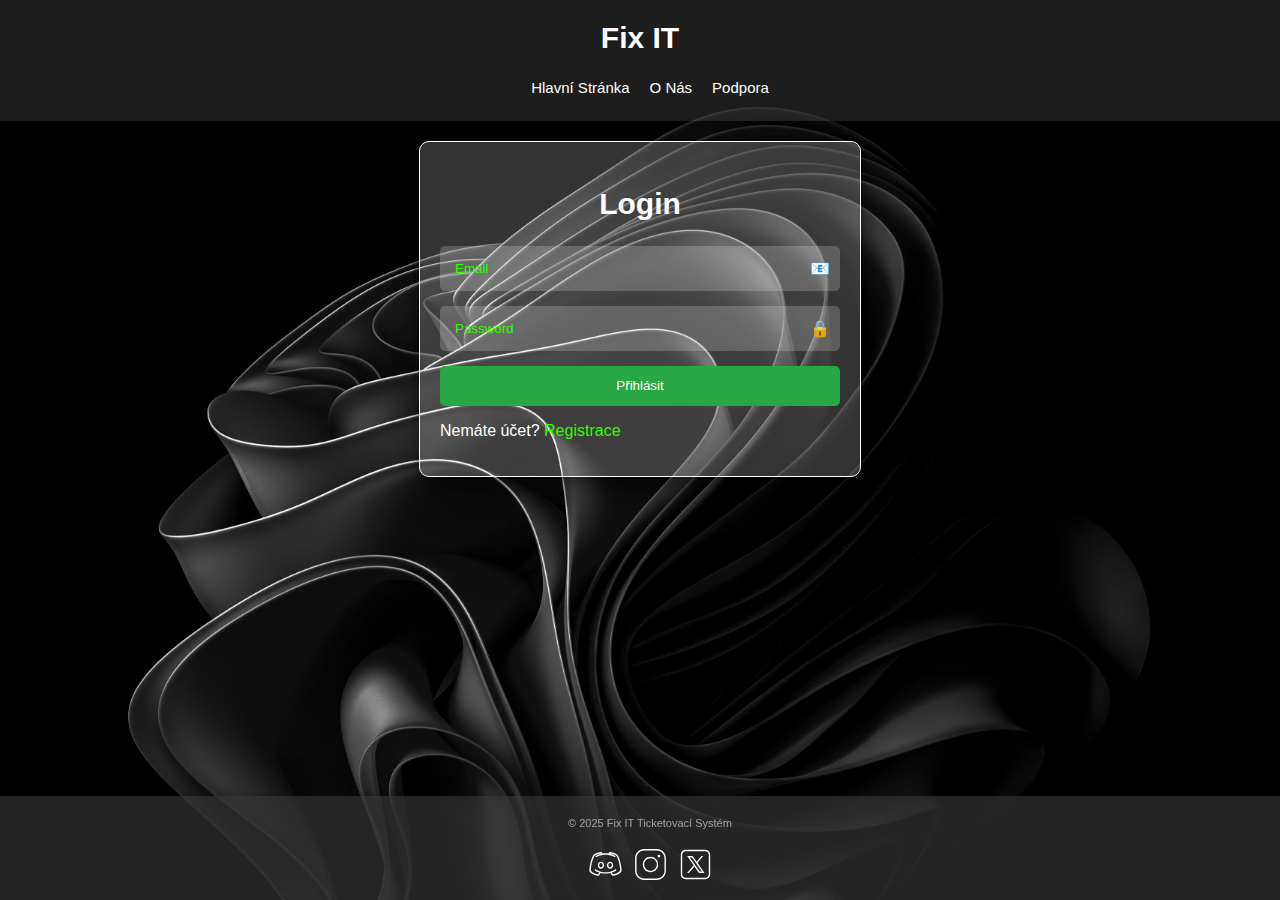
<file: index.html>
<!DOCTYPE html>
<html lang="cs">
<head>
    <meta charset="UTF-8">
    <meta name="viewport" content="width=device-width, initial-scale=1.0">
    <title>Fix IT - Login</title>
    <link rel="stylesheet" href="/styles/index.css">
    <script src="/js/authsystem.js"></script>
</head>
<body>
    <header>
        <h1>Fix IT</h1>
        <nav>
            <ul>
                <li><a href="/index.html">Hlavní Stránka</a></li>
                <li><a href="/html/aboutus.html">O Nás</a></li>
                <li><a href="/html/support.html">Podpora</a></li>
            </ul>
        </nav>
    </header>
    <main>
        <div class="container">
            <div class="form-box">
                <h2 id="form-title">Login</h2>
                    <form id="auth-form">
                        <div class="input-container">
                            <input type="email" id="email" placeholder="Email" required>
                            <span class="icon">📧</span>
                        </div>
                        <div class="input-container">
                            <input type="password" id="password" placeholder="Password" required>
                            <span class="icon">🔒</span>
                        </div>
                        <button type="submit">Přihlásit</button>
                    </form>
                <p id="toggle-form">Nemáte účet? <a href="/html/registrace.html">Registrace</a></p>
            </div>
        </div>
    </main>
    <footer>
        <p>&copy; 2025 Fix IT Ticketovací Systém</p>
        <div class="icons">
            <a href="https://discord.gg/tvuj-server" target="_blank"><svg xmlns="http://www.w3.org/2000/svg" fill="white"  viewBox="0 0 50 50" width="50px" height="50px"><path d="M 18.90625 7 C 18.90625 7 12.539063 7.4375 8.375 10.78125 C 8.355469 10.789063 8.332031 10.800781 8.3125 10.8125 C 7.589844 11.480469 7.046875 12.515625 6.375 14 C 5.703125 15.484375 4.992188 17.394531 4.34375 19.53125 C 3.050781 23.808594 2 29.058594 2 34 C 1.996094 34.175781 2.039063 34.347656 2.125 34.5 C 3.585938 37.066406 6.273438 38.617188 8.78125 39.59375 C 11.289063 40.570313 13.605469 40.960938 14.78125 41 C 15.113281 41.011719 15.429688 40.859375 15.625 40.59375 L 18.0625 37.21875 C 20.027344 37.683594 22.332031 38 25 38 C 27.667969 38 29.972656 37.683594 31.9375 37.21875 L 34.375 40.59375 C 34.570313 40.859375 34.886719 41.011719 35.21875 41 C 36.394531 40.960938 38.710938 40.570313 41.21875 39.59375 C 43.726563 38.617188 46.414063 37.066406 47.875 34.5 C 47.960938 34.347656 48.003906 34.175781 48 34 C 48 29.058594 46.949219 23.808594 45.65625 19.53125 C 45.007813 17.394531 44.296875 15.484375 43.625 14 C 42.953125 12.515625 42.410156 11.480469 41.6875 10.8125 C 41.667969 10.800781 41.644531 10.789063 41.625 10.78125 C 37.460938 7.4375 31.09375 7 31.09375 7 C 31.019531 6.992188 30.949219 6.992188 30.875 7 C 30.527344 7.046875 30.234375 7.273438 30.09375 7.59375 C 30.09375 7.59375 29.753906 8.339844 29.53125 9.40625 C 27.582031 9.09375 25.941406 9 25 9 C 24.058594 9 22.417969 9.09375 20.46875 9.40625 C 20.246094 8.339844 19.90625 7.59375 19.90625 7.59375 C 19.734375 7.203125 19.332031 6.964844 18.90625 7 Z M 18.28125 9.15625 C 18.355469 9.359375 18.40625 9.550781 18.46875 9.78125 C 16.214844 10.304688 13.746094 11.160156 11.4375 12.59375 C 11.074219 12.746094 10.835938 13.097656 10.824219 13.492188 C 10.816406 13.882813 11.039063 14.246094 11.390625 14.417969 C 11.746094 14.585938 12.167969 14.535156 12.46875 14.28125 C 17.101563 11.410156 22.996094 11 25 11 C 27.003906 11 32.898438 11.410156 37.53125 14.28125 C 37.832031 14.535156 38.253906 14.585938 38.609375 14.417969 C 38.960938 14.246094 39.183594 13.882813 39.175781 13.492188 C 39.164063 13.097656 38.925781 12.746094 38.5625 12.59375 C 36.253906 11.160156 33.785156 10.304688 31.53125 9.78125 C 31.59375 9.550781 31.644531 9.359375 31.71875 9.15625 C 32.859375 9.296875 37.292969 9.894531 40.3125 12.28125 C 40.507813 12.460938 41.1875 13.460938 41.8125 14.84375 C 42.4375 16.226563 43.09375 18.027344 43.71875 20.09375 C 44.9375 24.125 45.921875 29.097656 45.96875 33.65625 C 44.832031 35.496094 42.699219 36.863281 40.5 37.71875 C 38.5 38.496094 36.632813 38.84375 35.65625 38.9375 L 33.96875 36.65625 C 34.828125 36.378906 35.601563 36.078125 36.28125 35.78125 C 38.804688 34.671875 40.15625 33.5 40.15625 33.5 C 40.570313 33.128906 40.605469 32.492188 40.234375 32.078125 C 39.863281 31.664063 39.226563 31.628906 38.8125 32 C 38.8125 32 37.765625 32.957031 35.46875 33.96875 C 34.625 34.339844 33.601563 34.707031 32.4375 35.03125 C 32.167969 35 31.898438 35.078125 31.6875 35.25 C 29.824219 35.703125 27.609375 36 25 36 C 22.371094 36 20.152344 35.675781 18.28125 35.21875 C 18.070313 35.078125 17.8125 35.019531 17.5625 35.0625 C 16.394531 34.738281 15.378906 34.339844 14.53125 33.96875 C 12.234375 32.957031 11.1875 32 11.1875 32 C 10.960938 31.789063 10.648438 31.699219 10.34375 31.75 C 9.957031 31.808594 9.636719 32.085938 9.53125 32.464844 C 9.421875 32.839844 9.546875 33.246094 9.84375 33.5 C 9.84375 33.5 11.195313 34.671875 13.71875 35.78125 C 14.398438 36.078125 15.171875 36.378906 16.03125 36.65625 L 14.34375 38.9375 C 13.367188 38.84375 11.5 38.496094 9.5 37.71875 C 7.300781 36.863281 5.167969 35.496094 4.03125 33.65625 C 4.078125 29.097656 5.0625 24.125 6.28125 20.09375 C 6.90625 18.027344 7.5625 16.226563 8.1875 14.84375 C 8.8125 13.460938 9.492188 12.460938 9.6875 12.28125 C 12.707031 9.894531 17.140625 9.296875 18.28125 9.15625 Z M 18.5 21 C 15.949219 21 14 23.316406 14 26 C 14 28.683594 15.949219 31 18.5 31 C 21.050781 31 23 28.683594 23 26 C 23 23.316406 21.050781 21 18.5 21 Z M 31.5 21 C 28.949219 21 27 23.316406 27 26 C 27 28.683594 28.949219 31 31.5 31 C 34.050781 31 36 28.683594 36 26 C 36 23.316406 34.050781 21 31.5 21 Z M 18.5 23 C 19.816406 23 21 24.265625 21 26 C 21 27.734375 19.816406 29 18.5 29 C 17.183594 29 16 27.734375 16 26 C 16 24.265625 17.183594 23 18.5 23 Z M 31.5 23 C 32.816406 23 34 24.265625 34 26 C 34 27.734375 32.816406 29 31.5 29 C 30.183594 29 29 27.734375 29 26 C 29 24.265625 30.183594 23 31.5 23 Z"/></svg></a>
           <a href="https://www.instagram.com" target="_blank"><svg xmlns="http://www.w3.org/2000/svg"  viewBox="0 0 50 50" fill="white" width="50px" height="50px"><path d="M 16 3 C 8.8324839 3 3 8.8324839 3 16 L 3 34 C 3 41.167516 8.8324839 47 16 47 L 34 47 C 41.167516 47 47 41.167516 47 34 L 47 16 C 47 8.8324839 41.167516 3 34 3 L 16 3 z M 16 5 L 34 5 C 40.086484 5 45 9.9135161 45 16 L 45 34 C 45 40.086484 40.086484 45 34 45 L 16 45 C 9.9135161 45 5 40.086484 5 34 L 5 16 C 5 9.9135161 9.9135161 5 16 5 z M 37 11 A 2 2 0 0 0 35 13 A 2 2 0 0 0 37 15 A 2 2 0 0 0 39 13 A 2 2 0 0 0 37 11 z M 25 14 C 18.936712 14 14 18.936712 14 25 C 14 31.063288 18.936712 36 25 36 C 31.063288 36 36 31.063288 36 25 C 36 18.936712 31.063288 14 25 14 z M 25 16 C 29.982407 16 34 20.017593 34 25 C 34 29.982407 29.982407 34 25 34 C 20.017593 34 16 29.982407 16 25 C 16 20.017593 20.017593 16 25 16 z"/></svg></a>
           <a href="https://x.com/?lang=en" target="_blank"><svg xmlns="http://www.w3.org/2000/svg" fill="white" viewBox="0 0 50 50" width="50px" height="50px"><path d="M 11 4 C 7.1456661 4 4 7.1456661 4 11 L 4 39 C 4 42.854334 7.1456661 46 11 46 L 39 46 C 42.854334 46 46 42.854334 46 39 L 46 11 C 46 7.1456661 42.854334 4 39 4 L 11 4 z M 11 6 L 39 6 C 41.773666 6 44 8.2263339 44 11 L 44 39 C 44 41.773666 41.773666 44 39 44 L 11 44 C 8.2263339 44 6 41.773666 6 39 L 6 11 C 6 8.2263339 8.2263339 6 11 6 z M 13.085938 13 L 22.308594 26.103516 L 13 37 L 15.5 37 L 23.4375 27.707031 L 29.976562 37 L 37.914062 37 L 27.789062 22.613281 L 36 13 L 33.5 13 L 26.660156 21.009766 L 21.023438 13 L 13.085938 13 z M 16.914062 15 L 19.978516 15 L 34.085938 35 L 31.021484 35 L 16.914062 15 z"/></svg></a>
   </div>
    </footer>
</body>
</html>
</file>
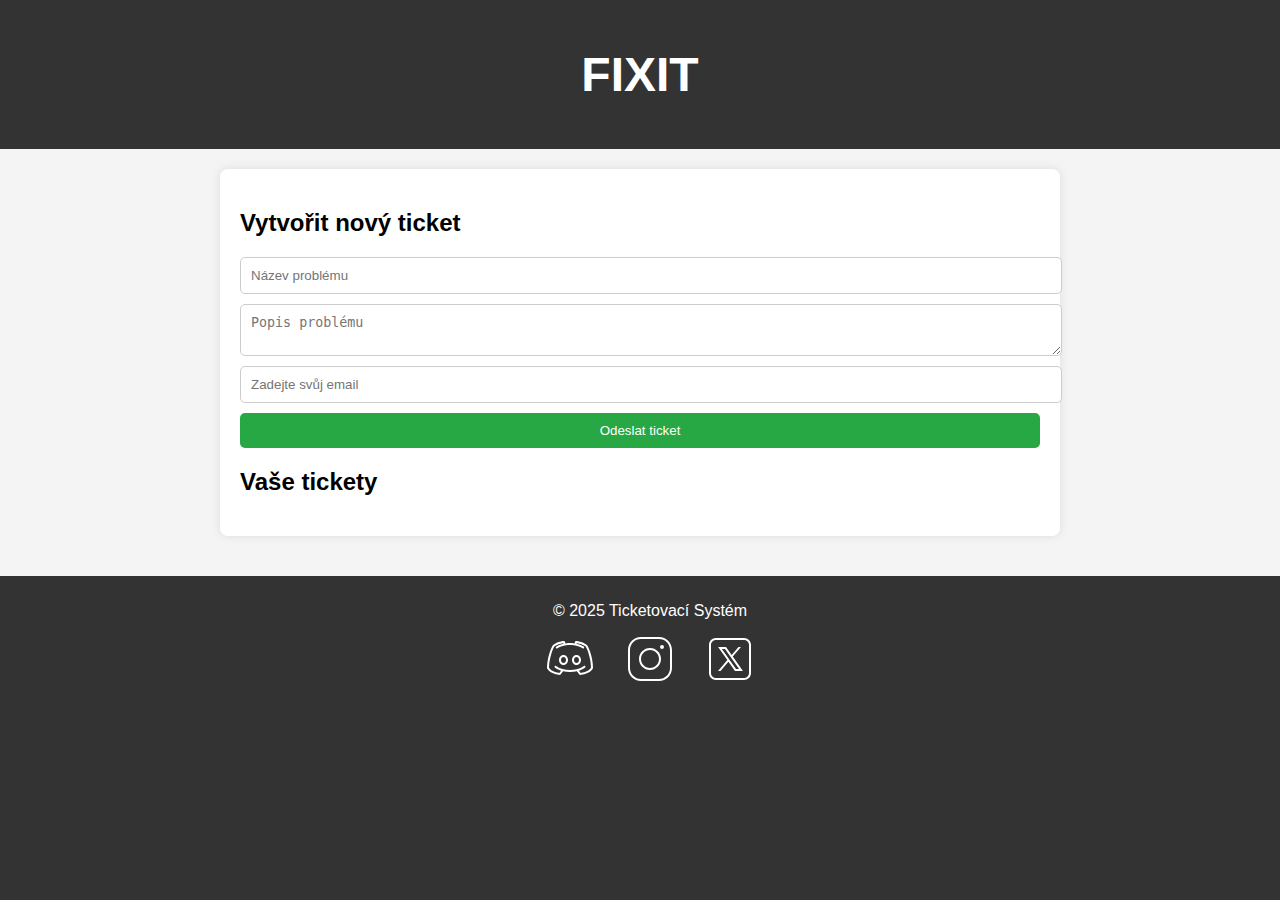
<file: html.html>
<!DOCTYPE html>
<html lang="cs">
<head>
    <meta charset="UTF-8">
    <meta name="viewport" content="width=device-width, initial-scale=1.0">
    <title>Ticketovací Systém</title>
    <link rel="stylesheet" href="css.css">
</head>
<body>
    <header>
        <h1>FIXIT</h1>

        <a href=""></a>
    </header>
    <main class="container">
        <section class="form-section">
            <h2>Vytvořit nový ticket</h2>
            <input type="text" id="ticketTitle" placeholder="Název problému">
            <textarea id="ticketDescription" placeholder="Popis problému"></textarea>
            <input type="text" id="ticketTitle" placeholder="Zadejte svůj email ">
            <button onclick="createTicket()">Odeslat ticket</button>
        </section>
        
        <section class="tickets-section">
            <h2>Vaše tickety</h2>
            <div id="tickets"></div>
        </section>
    </main>
    <footer>
        <p>&copy; 2025 Ticketovací Systém</p>
        <div class="icons">
                 <a href="https://discord.gg/tvuj-server" target="_blank"><svg xmlns="http://www.w3.org/2000/svg" fill="white"  viewBox="0 0 50 50" width="50px" height="50px"><path d="M 18.90625 7 C 18.90625 7 12.539063 7.4375 8.375 10.78125 C 8.355469 10.789063 8.332031 10.800781 8.3125 10.8125 C 7.589844 11.480469 7.046875 12.515625 6.375 14 C 5.703125 15.484375 4.992188 17.394531 4.34375 19.53125 C 3.050781 23.808594 2 29.058594 2 34 C 1.996094 34.175781 2.039063 34.347656 2.125 34.5 C 3.585938 37.066406 6.273438 38.617188 8.78125 39.59375 C 11.289063 40.570313 13.605469 40.960938 14.78125 41 C 15.113281 41.011719 15.429688 40.859375 15.625 40.59375 L 18.0625 37.21875 C 20.027344 37.683594 22.332031 38 25 38 C 27.667969 38 29.972656 37.683594 31.9375 37.21875 L 34.375 40.59375 C 34.570313 40.859375 34.886719 41.011719 35.21875 41 C 36.394531 40.960938 38.710938 40.570313 41.21875 39.59375 C 43.726563 38.617188 46.414063 37.066406 47.875 34.5 C 47.960938 34.347656 48.003906 34.175781 48 34 C 48 29.058594 46.949219 23.808594 45.65625 19.53125 C 45.007813 17.394531 44.296875 15.484375 43.625 14 C 42.953125 12.515625 42.410156 11.480469 41.6875 10.8125 C 41.667969 10.800781 41.644531 10.789063 41.625 10.78125 C 37.460938 7.4375 31.09375 7 31.09375 7 C 31.019531 6.992188 30.949219 6.992188 30.875 7 C 30.527344 7.046875 30.234375 7.273438 30.09375 7.59375 C 30.09375 7.59375 29.753906 8.339844 29.53125 9.40625 C 27.582031 9.09375 25.941406 9 25 9 C 24.058594 9 22.417969 9.09375 20.46875 9.40625 C 20.246094 8.339844 19.90625 7.59375 19.90625 7.59375 C 19.734375 7.203125 19.332031 6.964844 18.90625 7 Z M 18.28125 9.15625 C 18.355469 9.359375 18.40625 9.550781 18.46875 9.78125 C 16.214844 10.304688 13.746094 11.160156 11.4375 12.59375 C 11.074219 12.746094 10.835938 13.097656 10.824219 13.492188 C 10.816406 13.882813 11.039063 14.246094 11.390625 14.417969 C 11.746094 14.585938 12.167969 14.535156 12.46875 14.28125 C 17.101563 11.410156 22.996094 11 25 11 C 27.003906 11 32.898438 11.410156 37.53125 14.28125 C 37.832031 14.535156 38.253906 14.585938 38.609375 14.417969 C 38.960938 14.246094 39.183594 13.882813 39.175781 13.492188 C 39.164063 13.097656 38.925781 12.746094 38.5625 12.59375 C 36.253906 11.160156 33.785156 10.304688 31.53125 9.78125 C 31.59375 9.550781 31.644531 9.359375 31.71875 9.15625 C 32.859375 9.296875 37.292969 9.894531 40.3125 12.28125 C 40.507813 12.460938 41.1875 13.460938 41.8125 14.84375 C 42.4375 16.226563 43.09375 18.027344 43.71875 20.09375 C 44.9375 24.125 45.921875 29.097656 45.96875 33.65625 C 44.832031 35.496094 42.699219 36.863281 40.5 37.71875 C 38.5 38.496094 36.632813 38.84375 35.65625 38.9375 L 33.96875 36.65625 C 34.828125 36.378906 35.601563 36.078125 36.28125 35.78125 C 38.804688 34.671875 40.15625 33.5 40.15625 33.5 C 40.570313 33.128906 40.605469 32.492188 40.234375 32.078125 C 39.863281 31.664063 39.226563 31.628906 38.8125 32 C 38.8125 32 37.765625 32.957031 35.46875 33.96875 C 34.625 34.339844 33.601563 34.707031 32.4375 35.03125 C 32.167969 35 31.898438 35.078125 31.6875 35.25 C 29.824219 35.703125 27.609375 36 25 36 C 22.371094 36 20.152344 35.675781 18.28125 35.21875 C 18.070313 35.078125 17.8125 35.019531 17.5625 35.0625 C 16.394531 34.738281 15.378906 34.339844 14.53125 33.96875 C 12.234375 32.957031 11.1875 32 11.1875 32 C 10.960938 31.789063 10.648438 31.699219 10.34375 31.75 C 9.957031 31.808594 9.636719 32.085938 9.53125 32.464844 C 9.421875 32.839844 9.546875 33.246094 9.84375 33.5 C 9.84375 33.5 11.195313 34.671875 13.71875 35.78125 C 14.398438 36.078125 15.171875 36.378906 16.03125 36.65625 L 14.34375 38.9375 C 13.367188 38.84375 11.5 38.496094 9.5 37.71875 C 7.300781 36.863281 5.167969 35.496094 4.03125 33.65625 C 4.078125 29.097656 5.0625 24.125 6.28125 20.09375 C 6.90625 18.027344 7.5625 16.226563 8.1875 14.84375 C 8.8125 13.460938 9.492188 12.460938 9.6875 12.28125 C 12.707031 9.894531 17.140625 9.296875 18.28125 9.15625 Z M 18.5 21 C 15.949219 21 14 23.316406 14 26 C 14 28.683594 15.949219 31 18.5 31 C 21.050781 31 23 28.683594 23 26 C 23 23.316406 21.050781 21 18.5 21 Z M 31.5 21 C 28.949219 21 27 23.316406 27 26 C 27 28.683594 28.949219 31 31.5 31 C 34.050781 31 36 28.683594 36 26 C 36 23.316406 34.050781 21 31.5 21 Z M 18.5 23 C 19.816406 23 21 24.265625 21 26 C 21 27.734375 19.816406 29 18.5 29 C 17.183594 29 16 27.734375 16 26 C 16 24.265625 17.183594 23 18.5 23 Z M 31.5 23 C 32.816406 23 34 24.265625 34 26 C 34 27.734375 32.816406 29 31.5 29 C 30.183594 29 29 27.734375 29 26 C 29 24.265625 30.183594 23 31.5 23 Z"/></svg></a>
                <a href="https://www.instagram.com" target="_blank"><svg xmlns="http://www.w3.org/2000/svg"  viewBox="0 0 50 50" fill="white" width="50px" height="50px"><path d="M 16 3 C 8.8324839 3 3 8.8324839 3 16 L 3 34 C 3 41.167516 8.8324839 47 16 47 L 34 47 C 41.167516 47 47 41.167516 47 34 L 47 16 C 47 8.8324839 41.167516 3 34 3 L 16 3 z M 16 5 L 34 5 C 40.086484 5 45 9.9135161 45 16 L 45 34 C 45 40.086484 40.086484 45 34 45 L 16 45 C 9.9135161 45 5 40.086484 5 34 L 5 16 C 5 9.9135161 9.9135161 5 16 5 z M 37 11 A 2 2 0 0 0 35 13 A 2 2 0 0 0 37 15 A 2 2 0 0 0 39 13 A 2 2 0 0 0 37 11 z M 25 14 C 18.936712 14 14 18.936712 14 25 C 14 31.063288 18.936712 36 25 36 C 31.063288 36 36 31.063288 36 25 C 36 18.936712 31.063288 14 25 14 z M 25 16 C 29.982407 16 34 20.017593 34 25 C 34 29.982407 29.982407 34 25 34 C 20.017593 34 16 29.982407 16 25 C 16 20.017593 20.017593 16 25 16 z"/></svg></a>
                <a href="https://x.com/?lang=en" target="_blank"><svg xmlns="http://www.w3.org/2000/svg" fill="white" viewBox="0 0 50 50" width="50px" height="50px"><path d="M 11 4 C 7.1456661 4 4 7.1456661 4 11 L 4 39 C 4 42.854334 7.1456661 46 11 46 L 39 46 C 42.854334 46 46 42.854334 46 39 L 46 11 C 46 7.1456661 42.854334 4 39 4 L 11 4 z M 11 6 L 39 6 C 41.773666 6 44 8.2263339 44 11 L 44 39 C 44 41.773666 41.773666 44 39 44 L 11 44 C 8.2263339 44 6 41.773666 6 39 L 6 11 C 6 8.2263339 8.2263339 6 11 6 z M 13.085938 13 L 22.308594 26.103516 L 13 37 L 15.5 37 L 23.4375 27.707031 L 29.976562 37 L 37.914062 37 L 27.789062 22.613281 L 36 13 L 33.5 13 L 26.660156 21.009766 L 21.023438 13 L 13.085938 13 z M 16.914062 15 L 19.978516 15 L 34.085938 35 L 31.021484 35 L 16.914062 15 z"/></svg></a>
        </div>
    </footer>
    <script src="js.js"></script>
</body>
</html>
</file>
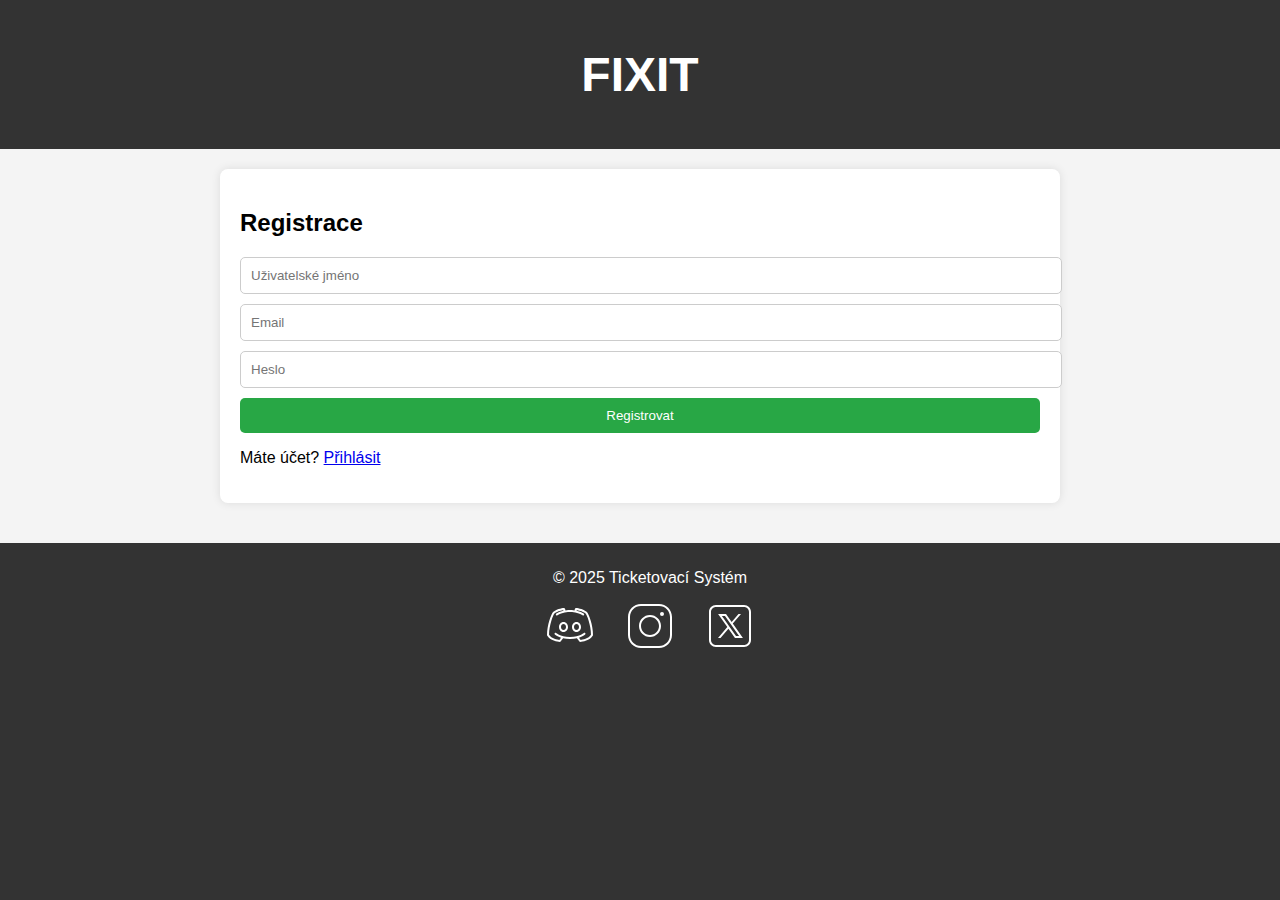
<file: registrace.html>
<!DOCTYPE html>
<html lang="cs">
<head>
    <meta charset="UTF-8">
    <meta name="viewport" content="width=device-width, initial-scale=1.0">
    <title>FIXIT - Registrace</title>
    <link rel="stylesheet" href="css.css">
</head>
<body>
    <header>
        <h1>FIXIT</h1>
    </header>
    <div class="container">
        <div class="form-box">
            <h2>Registrace</h2>
            <form id="register-form">
                <input type="text" id="username" placeholder="Uživatelské jméno" required>
                <input type="email" id="email" placeholder="Email" required>
                <input type="password" id="password" placeholder="Heslo" required>
                <button type="submit">Registrovat</button>
            </form>
            <p>Máte účet? <a href="/index.html">Přihlásit</a></p>
        </div>
    </div>
    <footer>
        <p>&copy; 2025 Ticketovací Systém</p>
        <div class="icons">
            <a href="https://discord.gg/tvuj-server" target="_blank"><svg xmlns="http://www.w3.org/2000/svg" fill="white"  viewBox="0 0 50 50" width="50px" height="50px"><path d="M 18.90625 7 C 18.90625 7 12.539063 7.4375 8.375 10.78125 C 8.355469 10.789063 8.332031 10.800781 8.3125 10.8125 C 7.589844 11.480469 7.046875 12.515625 6.375 14 C 5.703125 15.484375 4.992188 17.394531 4.34375 19.53125 C 3.050781 23.808594 2 29.058594 2 34 C 1.996094 34.175781 2.039063 34.347656 2.125 34.5 C 3.585938 37.066406 6.273438 38.617188 8.78125 39.59375 C 11.289063 40.570313 13.605469 40.960938 14.78125 41 C 15.113281 41.011719 15.429688 40.859375 15.625 40.59375 L 18.0625 37.21875 C 20.027344 37.683594 22.332031 38 25 38 C 27.667969 38 29.972656 37.683594 31.9375 37.21875 L 34.375 40.59375 C 34.570313 40.859375 34.886719 41.011719 35.21875 41 C 36.394531 40.960938 38.710938 40.570313 41.21875 39.59375 C 43.726563 38.617188 46.414063 37.066406 47.875 34.5 C 47.960938 34.347656 48.003906 34.175781 48 34 C 48 29.058594 46.949219 23.808594 45.65625 19.53125 C 45.007813 17.394531 44.296875 15.484375 43.625 14 C 42.953125 12.515625 42.410156 11.480469 41.6875 10.8125 C 41.667969 10.800781 41.644531 10.789063 41.625 10.78125 C 37.460938 7.4375 31.09375 7 31.09375 7 C 31.019531 6.992188 30.949219 6.992188 30.875 7 C 30.527344 7.046875 30.234375 7.273438 30.09375 7.59375 C 30.09375 7.59375 29.753906 8.339844 29.53125 9.40625 C 27.582031 9.09375 25.941406 9 25 9 C 24.058594 9 22.417969 9.09375 20.46875 9.40625 C 20.246094 8.339844 19.90625 7.59375 19.90625 7.59375 C 19.734375 7.203125 19.332031 6.964844 18.90625 7 Z M 18.28125 9.15625 C 18.355469 9.359375 18.40625 9.550781 18.46875 9.78125 C 16.214844 10.304688 13.746094 11.160156 11.4375 12.59375 C 11.074219 12.746094 10.835938 13.097656 10.824219 13.492188 C 10.816406 13.882813 11.039063 14.246094 11.390625 14.417969 C 11.746094 14.585938 12.167969 14.535156 12.46875 14.28125 C 17.101563 11.410156 22.996094 11 25 11 C 27.003906 11 32.898438 11.410156 37.53125 14.28125 C 37.832031 14.535156 38.253906 14.585938 38.609375 14.417969 C 38.960938 14.246094 39.183594 13.882813 39.175781 13.492188 C 39.164063 13.097656 38.925781 12.746094 38.5625 12.59375 C 36.253906 11.160156 33.785156 10.304688 31.53125 9.78125 C 31.59375 9.550781 31.644531 9.359375 31.71875 9.15625 C 32.859375 9.296875 37.292969 9.894531 40.3125 12.28125 C 40.507813 12.460938 41.1875 13.460938 41.8125 14.84375 C 42.4375 16.226563 43.09375 18.027344 43.71875 20.09375 C 44.9375 24.125 45.921875 29.097656 45.96875 33.65625 C 44.832031 35.496094 42.699219 36.863281 40.5 37.71875 C 38.5 38.496094 36.632813 38.84375 35.65625 38.9375 L 33.96875 36.65625 C 34.828125 36.378906 35.601563 36.078125 36.28125 35.78125 C 38.804688 34.671875 40.15625 33.5 40.15625 33.5 C 40.570313 33.128906 40.605469 32.492188 40.234375 32.078125 C 39.863281 31.664063 39.226563 31.628906 38.8125 32 C 38.8125 32 37.765625 32.957031 35.46875 33.96875 C 34.625 34.339844 33.601563 34.707031 32.4375 35.03125 C 32.167969 35 31.898438 35.078125 31.6875 35.25 C 29.824219 35.703125 27.609375 36 25 36 C 22.371094 36 20.152344 35.675781 18.28125 35.21875 C 18.070313 35.078125 17.8125 35.019531 17.5625 35.0625 C 16.394531 34.738281 15.378906 34.339844 14.53125 33.96875 C 12.234375 32.957031 11.1875 32 11.1875 32 C 10.960938 31.789063 10.648438 31.699219 10.34375 31.75 C 9.957031 31.808594 9.636719 32.085938 9.53125 32.464844 C 9.421875 32.839844 9.546875 33.246094 9.84375 33.5 C 9.84375 33.5 11.195313 34.671875 13.71875 35.78125 C 14.398438 36.078125 15.171875 36.378906 16.03125 36.65625 L 14.34375 38.9375 C 13.367188 38.84375 11.5 38.496094 9.5 37.71875 C 7.300781 36.863281 5.167969 35.496094 4.03125 33.65625 C 4.078125 29.097656 5.0625 24.125 6.28125 20.09375 C 6.90625 18.027344 7.5625 16.226563 8.1875 14.84375 C 8.8125 13.460938 9.492188 12.460938 9.6875 12.28125 C 12.707031 9.894531 17.140625 9.296875 18.28125 9.15625 Z M 18.5 21 C 15.949219 21 14 23.316406 14 26 C 14 28.683594 15.949219 31 18.5 31 C 21.050781 31 23 28.683594 23 26 C 23 23.316406 21.050781 21 18.5 21 Z M 31.5 21 C 28.949219 21 27 23.316406 27 26 C 27 28.683594 28.949219 31 31.5 31 C 34.050781 31 36 28.683594 36 26 C 36 23.316406 34.050781 21 31.5 21 Z M 18.5 23 C 19.816406 23 21 24.265625 21 26 C 21 27.734375 19.816406 29 18.5 29 C 17.183594 29 16 27.734375 16 26 C 16 24.265625 17.183594 23 18.5 23 Z M 31.5 23 C 32.816406 23 34 24.265625 34 26 C 34 27.734375 32.816406 29 31.5 29 C 30.183594 29 29 27.734375 29 26 C 29 24.265625 30.183594 23 31.5 23 Z"/></svg></a>
           <a href="https://www.instagram.com" target="_blank"><svg xmlns="http://www.w3.org/2000/svg"  viewBox="0 0 50 50" fill="white" width="50px" height="50px"><path d="M 16 3 C 8.8324839 3 3 8.8324839 3 16 L 3 34 C 3 41.167516 8.8324839 47 16 47 L 34 47 C 41.167516 47 47 41.167516 47 34 L 47 16 C 47 8.8324839 41.167516 3 34 3 L 16 3 z M 16 5 L 34 5 C 40.086484 5 45 9.9135161 45 16 L 45 34 C 45 40.086484 40.086484 45 34 45 L 16 45 C 9.9135161 45 5 40.086484 5 34 L 5 16 C 5 9.9135161 9.9135161 5 16 5 z M 37 11 A 2 2 0 0 0 35 13 A 2 2 0 0 0 37 15 A 2 2 0 0 0 39 13 A 2 2 0 0 0 37 11 z M 25 14 C 18.936712 14 14 18.936712 14 25 C 14 31.063288 18.936712 36 25 36 C 31.063288 36 36 31.063288 36 25 C 36 18.936712 31.063288 14 25 14 z M 25 16 C 29.982407 16 34 20.017593 34 25 C 34 29.982407 29.982407 34 25 34 C 20.017593 34 16 29.982407 16 25 C 16 20.017593 20.017593 16 25 16 z"/></svg></a>
           <a href="https://x.com/?lang=en" target="_blank"><svg xmlns="http://www.w3.org/2000/svg" fill="white" viewBox="0 0 50 50" width="50px" height="50px"><path d="M 11 4 C 7.1456661 4 4 7.1456661 4 11 L 4 39 C 4 42.854334 7.1456661 46 11 46 L 39 46 C 42.854334 46 46 42.854334 46 39 L 46 11 C 46 7.1456661 42.854334 4 39 4 L 11 4 z M 11 6 L 39 6 C 41.773666 6 44 8.2263339 44 11 L 44 39 C 44 41.773666 41.773666 44 39 44 L 11 44 C 8.2263339 44 6 41.773666 6 39 L 6 11 C 6 8.2263339 8.2263339 6 11 6 z M 13.085938 13 L 22.308594 26.103516 L 13 37 L 15.5 37 L 23.4375 27.707031 L 29.976562 37 L 37.914062 37 L 27.789062 22.613281 L 36 13 L 33.5 13 L 26.660156 21.009766 L 21.023438 13 L 13.085938 13 z M 16.914062 15 L 19.978516 15 L 34.085938 35 L 31.021484 35 L 16.914062 15 z"/></svg></a>
   </div>
    </footer>
</body>
</html>
</file>
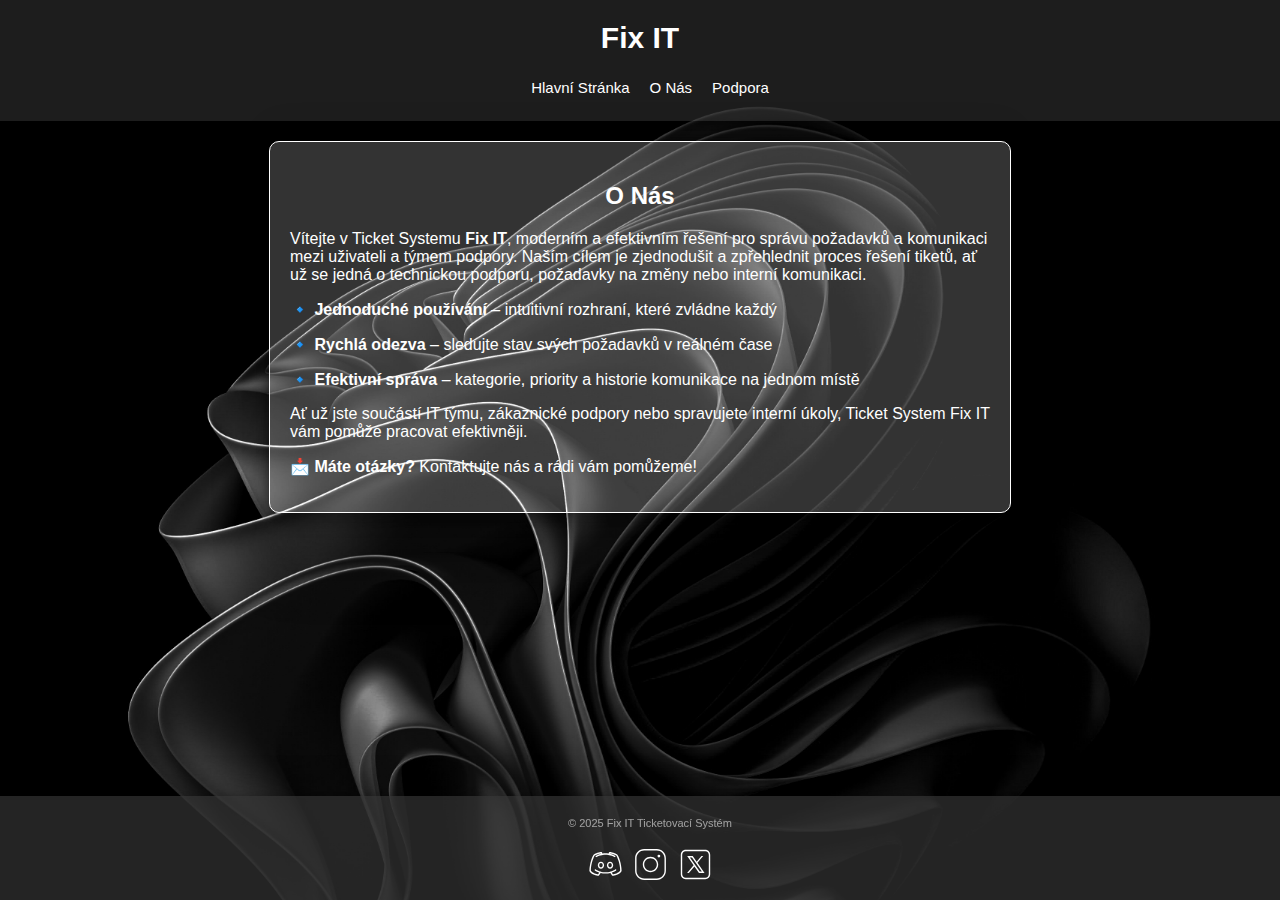
<file: html/aboutus.html>
<!DOCTYPE html>
<html lang="cs">
<head>
    <meta charset="UTF-8">
    <meta name="viewport" content="width=device-width, initial-scale=1.0">
    <title>Fix IT - Login</title>
    <link rel="stylesheet" href="/styles/index.css">
</head>
<body>
    <header>
        <h1>Fix IT</h1>
        <nav>
            <ul>
                <li><a href="/index.html">Hlavní Stránka</a></li>
                <li><a href="/html/aboutus.html">O Nás</a></li>
                <li><a href="/html/support.html">Podpora</a></li>
            </ul>
        </nav>
    </header>
    <main>
        <div class="container-aboutus">
            <h2>O Nás</h2>
            <p>
                Vítejte v Ticket Systemu <b>Fix IT</b>, moderním a efektivním řešení pro správu požadavků a komunikaci mezi uživateli a týmem podpory. Naším cílem je zjednodušit a zpřehlednit proces řešení tiketů, ať už se jedná o technickou podporu, požadavky na změny nebo interní komunikaci.  
                
                <p>🔹 <b>Jednoduché používání</b> – intuitivní rozhraní, které zvládne každý  </p>
                <p>🔹 <b>Rychlá odezva</b> – sledujte stav svých požadavků v reálném čase  </p>
                <p>🔹 <b>Efektivní správa</b> – kategorie, priority a historie komunikace na jednom místě  </p>
                Ať už jste součástí IT týmu, zákaznické podpory nebo spravujete interní úkoly, Ticket System Fix IT vám pomůže pracovat efektivněji.  
                
                <p><b>📩 Máte otázky?</b> Kontaktujte nás a rádi vám pomůžeme!  </p>
            </p>
        </div>
    </main>
    <footer>
        <p>&copy; 2025 Fix IT Ticketovací Systém</p>
        <div class="icons">
            <a href="https://discord.gg/tvuj-server" target="_blank"><svg xmlns="http://www.w3.org/2000/svg" fill="white"  viewBox="0 0 50 50" width="50px" height="50px"><path d="M 18.90625 7 C 18.90625 7 12.539063 7.4375 8.375 10.78125 C 8.355469 10.789063 8.332031 10.800781 8.3125 10.8125 C 7.589844 11.480469 7.046875 12.515625 6.375 14 C 5.703125 15.484375 4.992188 17.394531 4.34375 19.53125 C 3.050781 23.808594 2 29.058594 2 34 C 1.996094 34.175781 2.039063 34.347656 2.125 34.5 C 3.585938 37.066406 6.273438 38.617188 8.78125 39.59375 C 11.289063 40.570313 13.605469 40.960938 14.78125 41 C 15.113281 41.011719 15.429688 40.859375 15.625 40.59375 L 18.0625 37.21875 C 20.027344 37.683594 22.332031 38 25 38 C 27.667969 38 29.972656 37.683594 31.9375 37.21875 L 34.375 40.59375 C 34.570313 40.859375 34.886719 41.011719 35.21875 41 C 36.394531 40.960938 38.710938 40.570313 41.21875 39.59375 C 43.726563 38.617188 46.414063 37.066406 47.875 34.5 C 47.960938 34.347656 48.003906 34.175781 48 34 C 48 29.058594 46.949219 23.808594 45.65625 19.53125 C 45.007813 17.394531 44.296875 15.484375 43.625 14 C 42.953125 12.515625 42.410156 11.480469 41.6875 10.8125 C 41.667969 10.800781 41.644531 10.789063 41.625 10.78125 C 37.460938 7.4375 31.09375 7 31.09375 7 C 31.019531 6.992188 30.949219 6.992188 30.875 7 C 30.527344 7.046875 30.234375 7.273438 30.09375 7.59375 C 30.09375 7.59375 29.753906 8.339844 29.53125 9.40625 C 27.582031 9.09375 25.941406 9 25 9 C 24.058594 9 22.417969 9.09375 20.46875 9.40625 C 20.246094 8.339844 19.90625 7.59375 19.90625 7.59375 C 19.734375 7.203125 19.332031 6.964844 18.90625 7 Z M 18.28125 9.15625 C 18.355469 9.359375 18.40625 9.550781 18.46875 9.78125 C 16.214844 10.304688 13.746094 11.160156 11.4375 12.59375 C 11.074219 12.746094 10.835938 13.097656 10.824219 13.492188 C 10.816406 13.882813 11.039063 14.246094 11.390625 14.417969 C 11.746094 14.585938 12.167969 14.535156 12.46875 14.28125 C 17.101563 11.410156 22.996094 11 25 11 C 27.003906 11 32.898438 11.410156 37.53125 14.28125 C 37.832031 14.535156 38.253906 14.585938 38.609375 14.417969 C 38.960938 14.246094 39.183594 13.882813 39.175781 13.492188 C 39.164063 13.097656 38.925781 12.746094 38.5625 12.59375 C 36.253906 11.160156 33.785156 10.304688 31.53125 9.78125 C 31.59375 9.550781 31.644531 9.359375 31.71875 9.15625 C 32.859375 9.296875 37.292969 9.894531 40.3125 12.28125 C 40.507813 12.460938 41.1875 13.460938 41.8125 14.84375 C 42.4375 16.226563 43.09375 18.027344 43.71875 20.09375 C 44.9375 24.125 45.921875 29.097656 45.96875 33.65625 C 44.832031 35.496094 42.699219 36.863281 40.5 37.71875 C 38.5 38.496094 36.632813 38.84375 35.65625 38.9375 L 33.96875 36.65625 C 34.828125 36.378906 35.601563 36.078125 36.28125 35.78125 C 38.804688 34.671875 40.15625 33.5 40.15625 33.5 C 40.570313 33.128906 40.605469 32.492188 40.234375 32.078125 C 39.863281 31.664063 39.226563 31.628906 38.8125 32 C 38.8125 32 37.765625 32.957031 35.46875 33.96875 C 34.625 34.339844 33.601563 34.707031 32.4375 35.03125 C 32.167969 35 31.898438 35.078125 31.6875 35.25 C 29.824219 35.703125 27.609375 36 25 36 C 22.371094 36 20.152344 35.675781 18.28125 35.21875 C 18.070313 35.078125 17.8125 35.019531 17.5625 35.0625 C 16.394531 34.738281 15.378906 34.339844 14.53125 33.96875 C 12.234375 32.957031 11.1875 32 11.1875 32 C 10.960938 31.789063 10.648438 31.699219 10.34375 31.75 C 9.957031 31.808594 9.636719 32.085938 9.53125 32.464844 C 9.421875 32.839844 9.546875 33.246094 9.84375 33.5 C 9.84375 33.5 11.195313 34.671875 13.71875 35.78125 C 14.398438 36.078125 15.171875 36.378906 16.03125 36.65625 L 14.34375 38.9375 C 13.367188 38.84375 11.5 38.496094 9.5 37.71875 C 7.300781 36.863281 5.167969 35.496094 4.03125 33.65625 C 4.078125 29.097656 5.0625 24.125 6.28125 20.09375 C 6.90625 18.027344 7.5625 16.226563 8.1875 14.84375 C 8.8125 13.460938 9.492188 12.460938 9.6875 12.28125 C 12.707031 9.894531 17.140625 9.296875 18.28125 9.15625 Z M 18.5 21 C 15.949219 21 14 23.316406 14 26 C 14 28.683594 15.949219 31 18.5 31 C 21.050781 31 23 28.683594 23 26 C 23 23.316406 21.050781 21 18.5 21 Z M 31.5 21 C 28.949219 21 27 23.316406 27 26 C 27 28.683594 28.949219 31 31.5 31 C 34.050781 31 36 28.683594 36 26 C 36 23.316406 34.050781 21 31.5 21 Z M 18.5 23 C 19.816406 23 21 24.265625 21 26 C 21 27.734375 19.816406 29 18.5 29 C 17.183594 29 16 27.734375 16 26 C 16 24.265625 17.183594 23 18.5 23 Z M 31.5 23 C 32.816406 23 34 24.265625 34 26 C 34 27.734375 32.816406 29 31.5 29 C 30.183594 29 29 27.734375 29 26 C 29 24.265625 30.183594 23 31.5 23 Z"/></svg></a>
           <a href="https://www.instagram.com" target="_blank"><svg xmlns="http://www.w3.org/2000/svg"  viewBox="0 0 50 50" fill="white" width="50px" height="50px"><path d="M 16 3 C 8.8324839 3 3 8.8324839 3 16 L 3 34 C 3 41.167516 8.8324839 47 16 47 L 34 47 C 41.167516 47 47 41.167516 47 34 L 47 16 C 47 8.8324839 41.167516 3 34 3 L 16 3 z M 16 5 L 34 5 C 40.086484 5 45 9.9135161 45 16 L 45 34 C 45 40.086484 40.086484 45 34 45 L 16 45 C 9.9135161 45 5 40.086484 5 34 L 5 16 C 5 9.9135161 9.9135161 5 16 5 z M 37 11 A 2 2 0 0 0 35 13 A 2 2 0 0 0 37 15 A 2 2 0 0 0 39 13 A 2 2 0 0 0 37 11 z M 25 14 C 18.936712 14 14 18.936712 14 25 C 14 31.063288 18.936712 36 25 36 C 31.063288 36 36 31.063288 36 25 C 36 18.936712 31.063288 14 25 14 z M 25 16 C 29.982407 16 34 20.017593 34 25 C 34 29.982407 29.982407 34 25 34 C 20.017593 34 16 29.982407 16 25 C 16 20.017593 20.017593 16 25 16 z"/></svg></a>
           <a href="https://x.com/?lang=en" target="_blank"><svg xmlns="http://www.w3.org/2000/svg" fill="white" viewBox="0 0 50 50" width="50px" height="50px"><path d="M 11 4 C 7.1456661 4 4 7.1456661 4 11 L 4 39 C 4 42.854334 7.1456661 46 11 46 L 39 46 C 42.854334 46 46 42.854334 46 39 L 46 11 C 46 7.1456661 42.854334 4 39 4 L 11 4 z M 11 6 L 39 6 C 41.773666 6 44 8.2263339 44 11 L 44 39 C 44 41.773666 41.773666 44 39 44 L 11 44 C 8.2263339 44 6 41.773666 6 39 L 6 11 C 6 8.2263339 8.2263339 6 11 6 z M 13.085938 13 L 22.308594 26.103516 L 13 37 L 15.5 37 L 23.4375 27.707031 L 29.976562 37 L 37.914062 37 L 27.789062 22.613281 L 36 13 L 33.5 13 L 26.660156 21.009766 L 21.023438 13 L 13.085938 13 z M 16.914062 15 L 19.978516 15 L 34.085938 35 L 31.021484 35 L 16.914062 15 z"/></svg></a>
   </div>
    </footer>
</body>
</html>
</file>
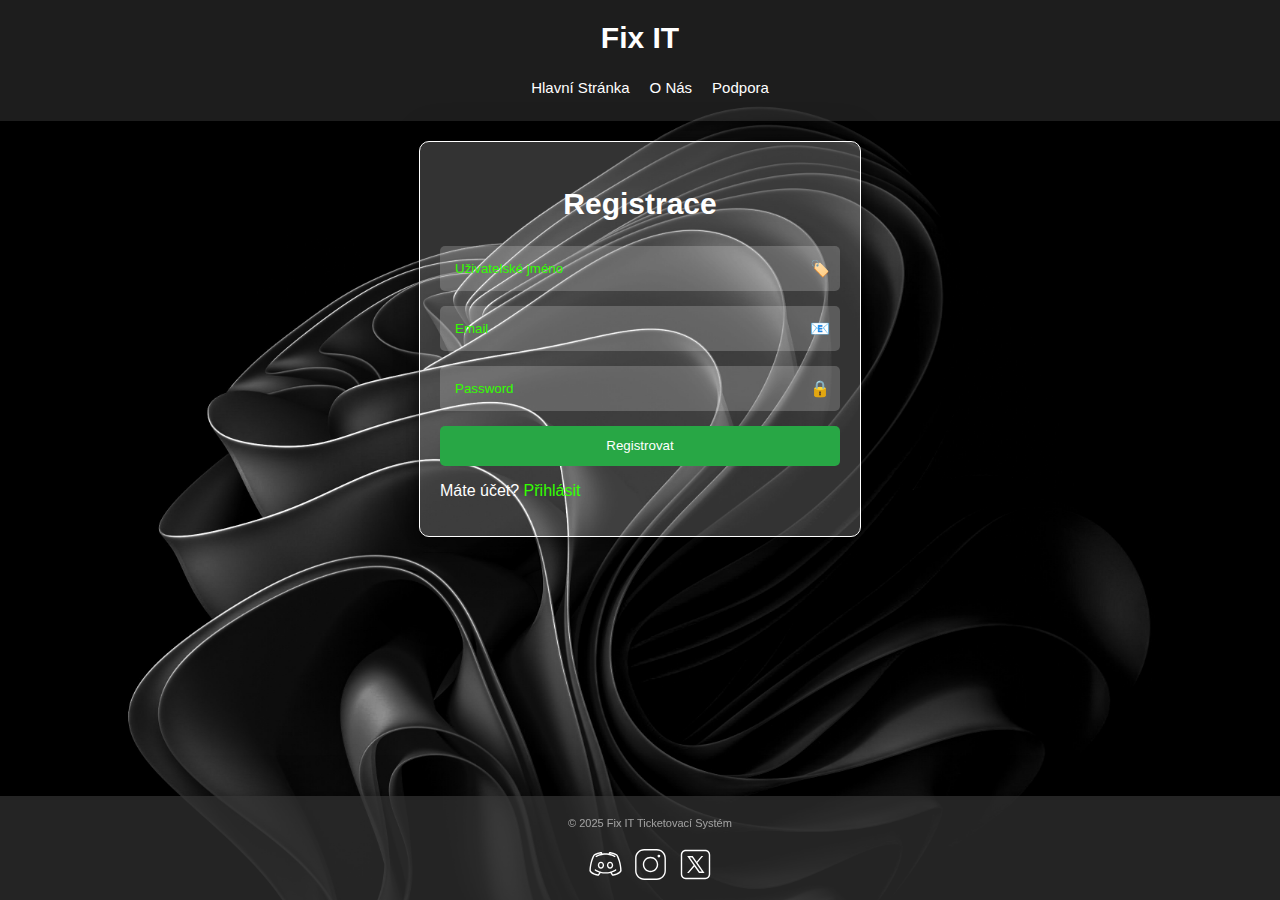
<file: html/registrace.html>
<!DOCTYPE html>
<html lang="cs">
<head>
    <meta charset="UTF-8">
    <meta name="viewport" content="width=device-width, initial-scale=1.0">
    <title>Fix IT - Registrace</title>
    <link rel="stylesheet" href="/styles/index.css">
    <script src="/js/authsystem.js"></script>
</head>
<body>
    <header>
        <h1>Fix IT</h1>
        <nav>
            <ul>
                <li><a href="/index.html">Hlavní Stránka</a></li>
                <li><a href="/html/aboutus.html">O Nás</a></li>
                <li><a href="/html/support.html">Podpora</a></li>
            </ul>
        </nav>
    </header>
    <div class="container">
        <div class="form-box">
            <h2>Registrace</h2>
            <form id="register-form">
                <div class="input-container">
                    <input type="username" id="username" placeholder="Uživatelské jméno" required>
                    <span class="icon">🏷️</span>
                </div>
                <div class="input-container">
                    <input type="email" id="email" placeholder="Email" required>
                    <span class="icon">📧</span>
                </div>
                <div class="input-container">
                    <input type="password" id="password" placeholder="Password" required>
                    <span class="icon">🔒</span>
                </div>
                <button type="submit">Registrovat</button>
            </form>
            <p>Máte účet? <a href="/index.html">Přihlásit</a></p>
        </div>
    </div>
    <footer>
        <p>&copy; 2025 Fix IT Ticketovací Systém</p>
        <div class="icons">
            <a href="https://discord.gg/tvuj-server" target="_blank"><svg xmlns="http://www.w3.org/2000/svg" fill="white"  viewBox="0 0 50 50" width="50px" height="50px"><path d="M 18.90625 7 C 18.90625 7 12.539063 7.4375 8.375 10.78125 C 8.355469 10.789063 8.332031 10.800781 8.3125 10.8125 C 7.589844 11.480469 7.046875 12.515625 6.375 14 C 5.703125 15.484375 4.992188 17.394531 4.34375 19.53125 C 3.050781 23.808594 2 29.058594 2 34 C 1.996094 34.175781 2.039063 34.347656 2.125 34.5 C 3.585938 37.066406 6.273438 38.617188 8.78125 39.59375 C 11.289063 40.570313 13.605469 40.960938 14.78125 41 C 15.113281 41.011719 15.429688 40.859375 15.625 40.59375 L 18.0625 37.21875 C 20.027344 37.683594 22.332031 38 25 38 C 27.667969 38 29.972656 37.683594 31.9375 37.21875 L 34.375 40.59375 C 34.570313 40.859375 34.886719 41.011719 35.21875 41 C 36.394531 40.960938 38.710938 40.570313 41.21875 39.59375 C 43.726563 38.617188 46.414063 37.066406 47.875 34.5 C 47.960938 34.347656 48.003906 34.175781 48 34 C 48 29.058594 46.949219 23.808594 45.65625 19.53125 C 45.007813 17.394531 44.296875 15.484375 43.625 14 C 42.953125 12.515625 42.410156 11.480469 41.6875 10.8125 C 41.667969 10.800781 41.644531 10.789063 41.625 10.78125 C 37.460938 7.4375 31.09375 7 31.09375 7 C 31.019531 6.992188 30.949219 6.992188 30.875 7 C 30.527344 7.046875 30.234375 7.273438 30.09375 7.59375 C 30.09375 7.59375 29.753906 8.339844 29.53125 9.40625 C 27.582031 9.09375 25.941406 9 25 9 C 24.058594 9 22.417969 9.09375 20.46875 9.40625 C 20.246094 8.339844 19.90625 7.59375 19.90625 7.59375 C 19.734375 7.203125 19.332031 6.964844 18.90625 7 Z M 18.28125 9.15625 C 18.355469 9.359375 18.40625 9.550781 18.46875 9.78125 C 16.214844 10.304688 13.746094 11.160156 11.4375 12.59375 C 11.074219 12.746094 10.835938 13.097656 10.824219 13.492188 C 10.816406 13.882813 11.039063 14.246094 11.390625 14.417969 C 11.746094 14.585938 12.167969 14.535156 12.46875 14.28125 C 17.101563 11.410156 22.996094 11 25 11 C 27.003906 11 32.898438 11.410156 37.53125 14.28125 C 37.832031 14.535156 38.253906 14.585938 38.609375 14.417969 C 38.960938 14.246094 39.183594 13.882813 39.175781 13.492188 C 39.164063 13.097656 38.925781 12.746094 38.5625 12.59375 C 36.253906 11.160156 33.785156 10.304688 31.53125 9.78125 C 31.59375 9.550781 31.644531 9.359375 31.71875 9.15625 C 32.859375 9.296875 37.292969 9.894531 40.3125 12.28125 C 40.507813 12.460938 41.1875 13.460938 41.8125 14.84375 C 42.4375 16.226563 43.09375 18.027344 43.71875 20.09375 C 44.9375 24.125 45.921875 29.097656 45.96875 33.65625 C 44.832031 35.496094 42.699219 36.863281 40.5 37.71875 C 38.5 38.496094 36.632813 38.84375 35.65625 38.9375 L 33.96875 36.65625 C 34.828125 36.378906 35.601563 36.078125 36.28125 35.78125 C 38.804688 34.671875 40.15625 33.5 40.15625 33.5 C 40.570313 33.128906 40.605469 32.492188 40.234375 32.078125 C 39.863281 31.664063 39.226563 31.628906 38.8125 32 C 38.8125 32 37.765625 32.957031 35.46875 33.96875 C 34.625 34.339844 33.601563 34.707031 32.4375 35.03125 C 32.167969 35 31.898438 35.078125 31.6875 35.25 C 29.824219 35.703125 27.609375 36 25 36 C 22.371094 36 20.152344 35.675781 18.28125 35.21875 C 18.070313 35.078125 17.8125 35.019531 17.5625 35.0625 C 16.394531 34.738281 15.378906 34.339844 14.53125 33.96875 C 12.234375 32.957031 11.1875 32 11.1875 32 C 10.960938 31.789063 10.648438 31.699219 10.34375 31.75 C 9.957031 31.808594 9.636719 32.085938 9.53125 32.464844 C 9.421875 32.839844 9.546875 33.246094 9.84375 33.5 C 9.84375 33.5 11.195313 34.671875 13.71875 35.78125 C 14.398438 36.078125 15.171875 36.378906 16.03125 36.65625 L 14.34375 38.9375 C 13.367188 38.84375 11.5 38.496094 9.5 37.71875 C 7.300781 36.863281 5.167969 35.496094 4.03125 33.65625 C 4.078125 29.097656 5.0625 24.125 6.28125 20.09375 C 6.90625 18.027344 7.5625 16.226563 8.1875 14.84375 C 8.8125 13.460938 9.492188 12.460938 9.6875 12.28125 C 12.707031 9.894531 17.140625 9.296875 18.28125 9.15625 Z M 18.5 21 C 15.949219 21 14 23.316406 14 26 C 14 28.683594 15.949219 31 18.5 31 C 21.050781 31 23 28.683594 23 26 C 23 23.316406 21.050781 21 18.5 21 Z M 31.5 21 C 28.949219 21 27 23.316406 27 26 C 27 28.683594 28.949219 31 31.5 31 C 34.050781 31 36 28.683594 36 26 C 36 23.316406 34.050781 21 31.5 21 Z M 18.5 23 C 19.816406 23 21 24.265625 21 26 C 21 27.734375 19.816406 29 18.5 29 C 17.183594 29 16 27.734375 16 26 C 16 24.265625 17.183594 23 18.5 23 Z M 31.5 23 C 32.816406 23 34 24.265625 34 26 C 34 27.734375 32.816406 29 31.5 29 C 30.183594 29 29 27.734375 29 26 C 29 24.265625 30.183594 23 31.5 23 Z"/></svg></a>
           <a href="https://www.instagram.com" target="_blank"><svg xmlns="http://www.w3.org/2000/svg"  viewBox="0 0 50 50" fill="white" width="50px" height="50px"><path d="M 16 3 C 8.8324839 3 3 8.8324839 3 16 L 3 34 C 3 41.167516 8.8324839 47 16 47 L 34 47 C 41.167516 47 47 41.167516 47 34 L 47 16 C 47 8.8324839 41.167516 3 34 3 L 16 3 z M 16 5 L 34 5 C 40.086484 5 45 9.9135161 45 16 L 45 34 C 45 40.086484 40.086484 45 34 45 L 16 45 C 9.9135161 45 5 40.086484 5 34 L 5 16 C 5 9.9135161 9.9135161 5 16 5 z M 37 11 A 2 2 0 0 0 35 13 A 2 2 0 0 0 37 15 A 2 2 0 0 0 39 13 A 2 2 0 0 0 37 11 z M 25 14 C 18.936712 14 14 18.936712 14 25 C 14 31.063288 18.936712 36 25 36 C 31.063288 36 36 31.063288 36 25 C 36 18.936712 31.063288 14 25 14 z M 25 16 C 29.982407 16 34 20.017593 34 25 C 34 29.982407 29.982407 34 25 34 C 20.017593 34 16 29.982407 16 25 C 16 20.017593 20.017593 16 25 16 z"/></svg></a>
           <a href="https://x.com/?lang=en" target="_blank"><svg xmlns="http://www.w3.org/2000/svg" fill="white" viewBox="0 0 50 50" width="50px" height="50px"><path d="M 11 4 C 7.1456661 4 4 7.1456661 4 11 L 4 39 C 4 42.854334 7.1456661 46 11 46 L 39 46 C 42.854334 46 46 42.854334 46 39 L 46 11 C 46 7.1456661 42.854334 4 39 4 L 11 4 z M 11 6 L 39 6 C 41.773666 6 44 8.2263339 44 11 L 44 39 C 44 41.773666 41.773666 44 39 44 L 11 44 C 8.2263339 44 6 41.773666 6 39 L 6 11 C 6 8.2263339 8.2263339 6 11 6 z M 13.085938 13 L 22.308594 26.103516 L 13 37 L 15.5 37 L 23.4375 27.707031 L 29.976562 37 L 37.914062 37 L 27.789062 22.613281 L 36 13 L 33.5 13 L 26.660156 21.009766 L 21.023438 13 L 13.085938 13 z M 16.914062 15 L 19.978516 15 L 34.085938 35 L 31.021484 35 L 16.914062 15 z"/></svg></a>
   </div>
    </footer>
</body>
</html>
</file>
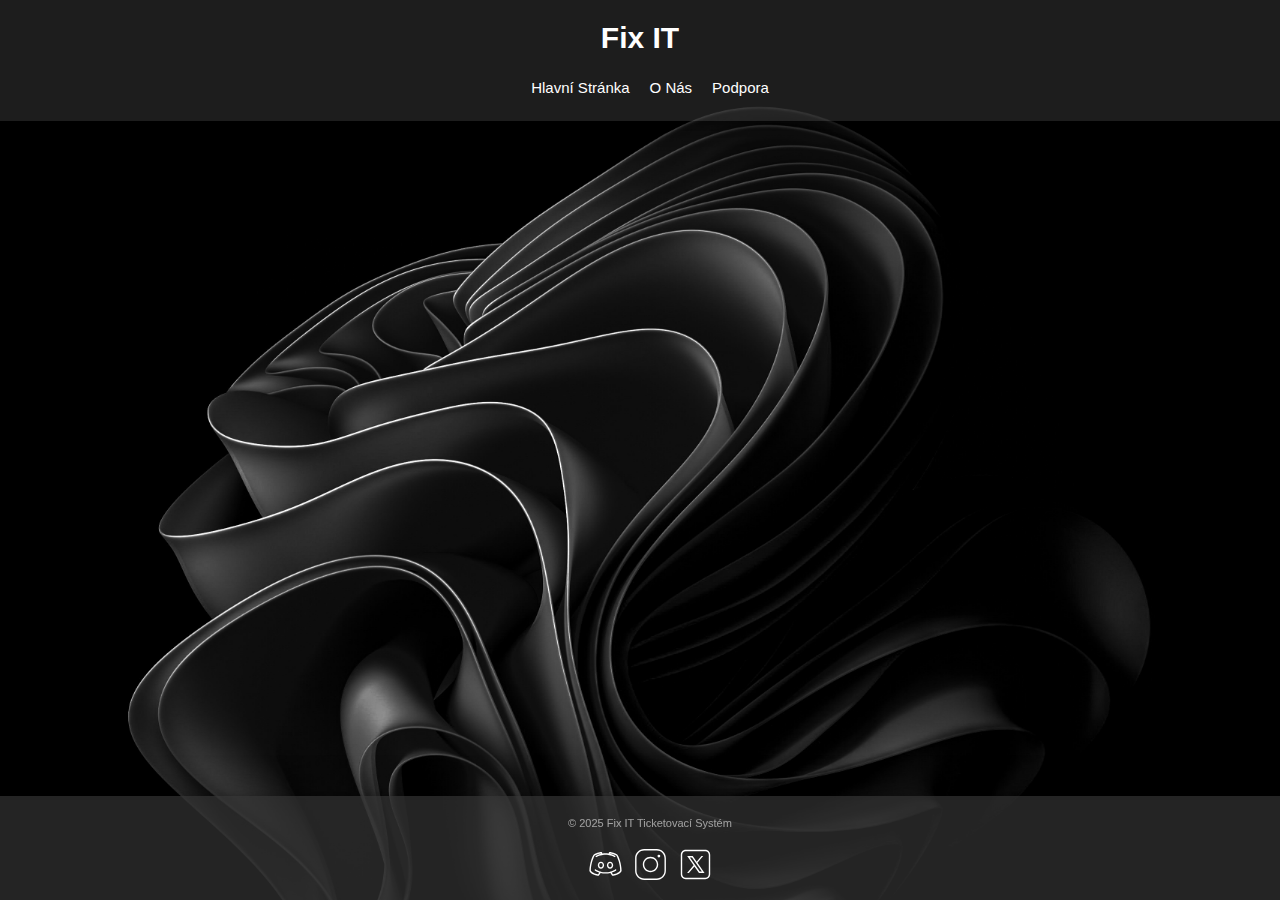
<file: html/support.html>
<!DOCTYPE html>
<html lang="cs">
<head>
    <meta charset="UTF-8">
    <meta name="viewport" content="width=device-width, initial-scale=1.0">
    <title>Fix IT - Login</title>
    <link rel="stylesheet" href="/styles/index.css">
</head>
<body>
    <header>
        <h1>Fix IT</h1>
        <nav>
            <ul>
                <li><a href="/index.html">Hlavní Stránka</a></li>
                <li><a href="/html/aboutus.html">O Nás</a></li>
                <li><a href="/html/support.html">Podpora</a></li>
            </ul>
        </nav>
    </header>
    <main>
        
    </main>
    <footer>
        <p>&copy; 2025 Fix IT Ticketovací Systém</p>
        <div class="icons">
            <a href="https://discord.gg/tvuj-server" target="_blank"><svg xmlns="http://www.w3.org/2000/svg" fill="white"  viewBox="0 0 50 50" width="50px" height="50px"><path d="M 18.90625 7 C 18.90625 7 12.539063 7.4375 8.375 10.78125 C 8.355469 10.789063 8.332031 10.800781 8.3125 10.8125 C 7.589844 11.480469 7.046875 12.515625 6.375 14 C 5.703125 15.484375 4.992188 17.394531 4.34375 19.53125 C 3.050781 23.808594 2 29.058594 2 34 C 1.996094 34.175781 2.039063 34.347656 2.125 34.5 C 3.585938 37.066406 6.273438 38.617188 8.78125 39.59375 C 11.289063 40.570313 13.605469 40.960938 14.78125 41 C 15.113281 41.011719 15.429688 40.859375 15.625 40.59375 L 18.0625 37.21875 C 20.027344 37.683594 22.332031 38 25 38 C 27.667969 38 29.972656 37.683594 31.9375 37.21875 L 34.375 40.59375 C 34.570313 40.859375 34.886719 41.011719 35.21875 41 C 36.394531 40.960938 38.710938 40.570313 41.21875 39.59375 C 43.726563 38.617188 46.414063 37.066406 47.875 34.5 C 47.960938 34.347656 48.003906 34.175781 48 34 C 48 29.058594 46.949219 23.808594 45.65625 19.53125 C 45.007813 17.394531 44.296875 15.484375 43.625 14 C 42.953125 12.515625 42.410156 11.480469 41.6875 10.8125 C 41.667969 10.800781 41.644531 10.789063 41.625 10.78125 C 37.460938 7.4375 31.09375 7 31.09375 7 C 31.019531 6.992188 30.949219 6.992188 30.875 7 C 30.527344 7.046875 30.234375 7.273438 30.09375 7.59375 C 30.09375 7.59375 29.753906 8.339844 29.53125 9.40625 C 27.582031 9.09375 25.941406 9 25 9 C 24.058594 9 22.417969 9.09375 20.46875 9.40625 C 20.246094 8.339844 19.90625 7.59375 19.90625 7.59375 C 19.734375 7.203125 19.332031 6.964844 18.90625 7 Z M 18.28125 9.15625 C 18.355469 9.359375 18.40625 9.550781 18.46875 9.78125 C 16.214844 10.304688 13.746094 11.160156 11.4375 12.59375 C 11.074219 12.746094 10.835938 13.097656 10.824219 13.492188 C 10.816406 13.882813 11.039063 14.246094 11.390625 14.417969 C 11.746094 14.585938 12.167969 14.535156 12.46875 14.28125 C 17.101563 11.410156 22.996094 11 25 11 C 27.003906 11 32.898438 11.410156 37.53125 14.28125 C 37.832031 14.535156 38.253906 14.585938 38.609375 14.417969 C 38.960938 14.246094 39.183594 13.882813 39.175781 13.492188 C 39.164063 13.097656 38.925781 12.746094 38.5625 12.59375 C 36.253906 11.160156 33.785156 10.304688 31.53125 9.78125 C 31.59375 9.550781 31.644531 9.359375 31.71875 9.15625 C 32.859375 9.296875 37.292969 9.894531 40.3125 12.28125 C 40.507813 12.460938 41.1875 13.460938 41.8125 14.84375 C 42.4375 16.226563 43.09375 18.027344 43.71875 20.09375 C 44.9375 24.125 45.921875 29.097656 45.96875 33.65625 C 44.832031 35.496094 42.699219 36.863281 40.5 37.71875 C 38.5 38.496094 36.632813 38.84375 35.65625 38.9375 L 33.96875 36.65625 C 34.828125 36.378906 35.601563 36.078125 36.28125 35.78125 C 38.804688 34.671875 40.15625 33.5 40.15625 33.5 C 40.570313 33.128906 40.605469 32.492188 40.234375 32.078125 C 39.863281 31.664063 39.226563 31.628906 38.8125 32 C 38.8125 32 37.765625 32.957031 35.46875 33.96875 C 34.625 34.339844 33.601563 34.707031 32.4375 35.03125 C 32.167969 35 31.898438 35.078125 31.6875 35.25 C 29.824219 35.703125 27.609375 36 25 36 C 22.371094 36 20.152344 35.675781 18.28125 35.21875 C 18.070313 35.078125 17.8125 35.019531 17.5625 35.0625 C 16.394531 34.738281 15.378906 34.339844 14.53125 33.96875 C 12.234375 32.957031 11.1875 32 11.1875 32 C 10.960938 31.789063 10.648438 31.699219 10.34375 31.75 C 9.957031 31.808594 9.636719 32.085938 9.53125 32.464844 C 9.421875 32.839844 9.546875 33.246094 9.84375 33.5 C 9.84375 33.5 11.195313 34.671875 13.71875 35.78125 C 14.398438 36.078125 15.171875 36.378906 16.03125 36.65625 L 14.34375 38.9375 C 13.367188 38.84375 11.5 38.496094 9.5 37.71875 C 7.300781 36.863281 5.167969 35.496094 4.03125 33.65625 C 4.078125 29.097656 5.0625 24.125 6.28125 20.09375 C 6.90625 18.027344 7.5625 16.226563 8.1875 14.84375 C 8.8125 13.460938 9.492188 12.460938 9.6875 12.28125 C 12.707031 9.894531 17.140625 9.296875 18.28125 9.15625 Z M 18.5 21 C 15.949219 21 14 23.316406 14 26 C 14 28.683594 15.949219 31 18.5 31 C 21.050781 31 23 28.683594 23 26 C 23 23.316406 21.050781 21 18.5 21 Z M 31.5 21 C 28.949219 21 27 23.316406 27 26 C 27 28.683594 28.949219 31 31.5 31 C 34.050781 31 36 28.683594 36 26 C 36 23.316406 34.050781 21 31.5 21 Z M 18.5 23 C 19.816406 23 21 24.265625 21 26 C 21 27.734375 19.816406 29 18.5 29 C 17.183594 29 16 27.734375 16 26 C 16 24.265625 17.183594 23 18.5 23 Z M 31.5 23 C 32.816406 23 34 24.265625 34 26 C 34 27.734375 32.816406 29 31.5 29 C 30.183594 29 29 27.734375 29 26 C 29 24.265625 30.183594 23 31.5 23 Z"/></svg></a>
           <a href="https://www.instagram.com" target="_blank"><svg xmlns="http://www.w3.org/2000/svg"  viewBox="0 0 50 50" fill="white" width="50px" height="50px"><path d="M 16 3 C 8.8324839 3 3 8.8324839 3 16 L 3 34 C 3 41.167516 8.8324839 47 16 47 L 34 47 C 41.167516 47 47 41.167516 47 34 L 47 16 C 47 8.8324839 41.167516 3 34 3 L 16 3 z M 16 5 L 34 5 C 40.086484 5 45 9.9135161 45 16 L 45 34 C 45 40.086484 40.086484 45 34 45 L 16 45 C 9.9135161 45 5 40.086484 5 34 L 5 16 C 5 9.9135161 9.9135161 5 16 5 z M 37 11 A 2 2 0 0 0 35 13 A 2 2 0 0 0 37 15 A 2 2 0 0 0 39 13 A 2 2 0 0 0 37 11 z M 25 14 C 18.936712 14 14 18.936712 14 25 C 14 31.063288 18.936712 36 25 36 C 31.063288 36 36 31.063288 36 25 C 36 18.936712 31.063288 14 25 14 z M 25 16 C 29.982407 16 34 20.017593 34 25 C 34 29.982407 29.982407 34 25 34 C 20.017593 34 16 29.982407 16 25 C 16 20.017593 20.017593 16 25 16 z"/></svg></a>
           <a href="https://x.com/?lang=en" target="_blank"><svg xmlns="http://www.w3.org/2000/svg" fill="white" viewBox="0 0 50 50" width="50px" height="50px"><path d="M 11 4 C 7.1456661 4 4 7.1456661 4 11 L 4 39 C 4 42.854334 7.1456661 46 11 46 L 39 46 C 42.854334 46 46 42.854334 46 39 L 46 11 C 46 7.1456661 42.854334 4 39 4 L 11 4 z M 11 6 L 39 6 C 41.773666 6 44 8.2263339 44 11 L 44 39 C 44 41.773666 41.773666 44 39 44 L 11 44 C 8.2263339 44 6 41.773666 6 39 L 6 11 C 6 8.2263339 8.2263339 6 11 6 z M 13.085938 13 L 22.308594 26.103516 L 13 37 L 15.5 37 L 23.4375 27.707031 L 29.976562 37 L 37.914062 37 L 27.789062 22.613281 L 36 13 L 33.5 13 L 26.660156 21.009766 L 21.023438 13 L 13.085938 13 z M 16.914062 15 L 19.978516 15 L 34.085938 35 L 31.021484 35 L 16.914062 15 z"/></svg></a>
   </div>
    </footer>
</body>
</html>
</file>
<file: styles/index.css>
body {
    font-family: Arial, sans-serif;
    margin: 0;
    padding: 0;
    background: url('/pngs/FixIT_background.jpg') no-repeat center center/cover;
    background-size: cover;
    background-position: center;
    background-repeat: no-repeat;
    height: 100vh;
}

header {
    background: #33333393;
    color: white;
    text-align: center;
    padding: 1px;
    font-size: 24px;
    box-shadow: rgba(0, 0, 0, 0.25) 0px 54px 55px, rgba(0, 0, 0, 0.12) 0px -12px 30px, rgba(0, 0, 0, 0.12) 0px 4px 6px, rgba(0, 0, 0, 0.17) 0px 12px 13px, rgba(0, 0, 0, 0.09) 0px -3px 5px;
}

header h1{
    font-size: 30px;
}

header nav ul {
    list-style: none;
    display: flex;
    justify-content: center;
}

header nav ul li {
    margin-right: 20px;

}

header nav ul li a {
    text-decoration: none;
    color: #ffffff;
    display: flex;
    justify-content: center;
    font-size: 15px;
    
}

.container h2{
    display: flex;
    justify-content: center;
    font-size: 30px;
}

.container {
    width: 400px;
    margin: 20px auto;
    background: rgba(255, 255, 255, 0.199);
    padding: 20px;
    color: white;
    border: 1px solid white;
    border-radius: 10px;
    box-shadow: rgba(0, 0, 0, 0.25) 0px 54px 55px, rgba(0, 0, 0, 0.12) 0px -12px 30px, rgba(0, 0, 0, 0.12) 0px 4px 6px, rgba(0, 0, 0, 0.17) 0px 12px 13px, rgba(0, 0, 0, 0.09) 0px -3px 5px;
}

.container-aboutus {
    width: 700px;
    margin: 20px auto;
    background: rgba(255, 255, 255, 0.199);
    padding: 20px;
    color: white;
    border: 1px solid white;
    border-radius: 10px;
    box-shadow: rgba(0, 0, 0, 0.25) 0px 54px 55px, rgba(0, 0, 0, 0.12) 0px -12px 30px, rgba(0, 0, 0, 0.12) 0px 4px 6px, rgba(0, 0, 0, 0.17) 0px 12px 13px, rgba(0, 0, 0, 0.09) 0px -3px 5px;
}

.container-aboutus h2{
    display: flex;
    justify-content: center;
}

.container a{
    text-decoration: none;
    color: rgb(51, 255, 0);
}

.input-container {
    position: relative;
    margin-bottom: 15px;
    display: flex;
    justify-content: center;
}

input {
    width: 100%;
    padding: 15px;
    border: none;
    border-radius: 5px;
    background: rgba(255, 255, 255, 0.2);
    color: rgb(255, 255, 255);
}

input::placeholder {
    color: rgb(51, 255, 0);
}

.icon {
    position: absolute;
    right: 10px;
    top: 50%;
    transform: translateY(-50%);
}

button {
    width: 100%;
    height: 40px;
    display: flex;
    justify-content: center;
    margin-bottom: 10px;
    padding: 7px 2px 7px 2px;
    border: 1px solid #ccc;
    border-radius: 5px;
}

button {
    background: #28a745;
    color: white;
    border: none;
    cursor: pointer;
    transition: 0.2s;
    display: flex;
    align-items: center;
}
button:hover {
    background: #218838;
}



footer {
    text-align: center;
    padding: 10px;
    background: #333333b4;
    color: rgba(255, 255, 255, 0.562);
    font-size: 11px;
    margin-top: 20px;
    width: 100%;
    position: fixed;
    bottom: 0;
    left: 0;
    box-shadow: rgba(0, 0, 0, 0.25) 0px 54px 55px, rgba(0, 0, 0, 0.12) 0px -12px 30px, rgba(0, 0, 0, 0.12) 0px 4px 6px, rgba(0, 0, 0, 0.17) 0px 12px 13px, rgba(0, 0, 0, 0.09) 0px -3px 5px;
}


footer .icons{
    width: 50px;
    height: 50px;
    display: flex;
    justify-content: center;
    align-items: center;
    width: 100%;
    gap: 10px;
    transition: 10s ease;
}

footer svg{
    width: 35px;
    height: 35px;
}


.icons a:hover{
    transform: scale(1.2);
}

.icons a{
    transition: 1s ease;
}
</file>
<file: css.css>
body {
    font-family: Arial, sans-serif;
    margin: 0;
    padding: 0;
    background-color: #f4f4f4;
}
header {
    background: #333;
    color: white;
    text-align: center;
    padding: 15px;
    font-size: 24px;
}
.container {
    max-width: 800px;
    margin: 20px auto;
    background: white;
    padding: 20px;
    border-radius: 8px;
    box-shadow: 0 0 10px rgba(0, 0, 0, 0.1);
}
input, textarea, button {
    display: block;
    width: 100%;
    margin-bottom: 10px;
    padding: 10px;
    border: 1px solid #ccc;
    border-radius: 5px;
}
button {
    background: #28a745;
    color: white;
    border: none;
    cursor: pointer;
}
button:hover {
    background: #218838;
}
.ticket {
    border: 1px solid #ddd;
    padding: 15px;
    margin-top: 10px;
    background: #fff;
    border-radius: 5px;
}
footer {
    text-align: center;
    padding: 10px;
    background: #333;
    color: white;
    margin-top: 20px;
    width: 100%;
    height: 100%;
    position: fixed;
}


.icons{
    width: 50px;
    height: 50px;
    display: flex;
    justify-content: center;
    align-items: center;
    width: 100%;
    gap: 30px;
    transition: 10s ease;
}

.status {
    font-weight: bold;
    color: #007bff;
}

.icons a:hover{
    transform: scale(1.4);

}

.icons a{
    transition: 1s ease;
}
</file>
